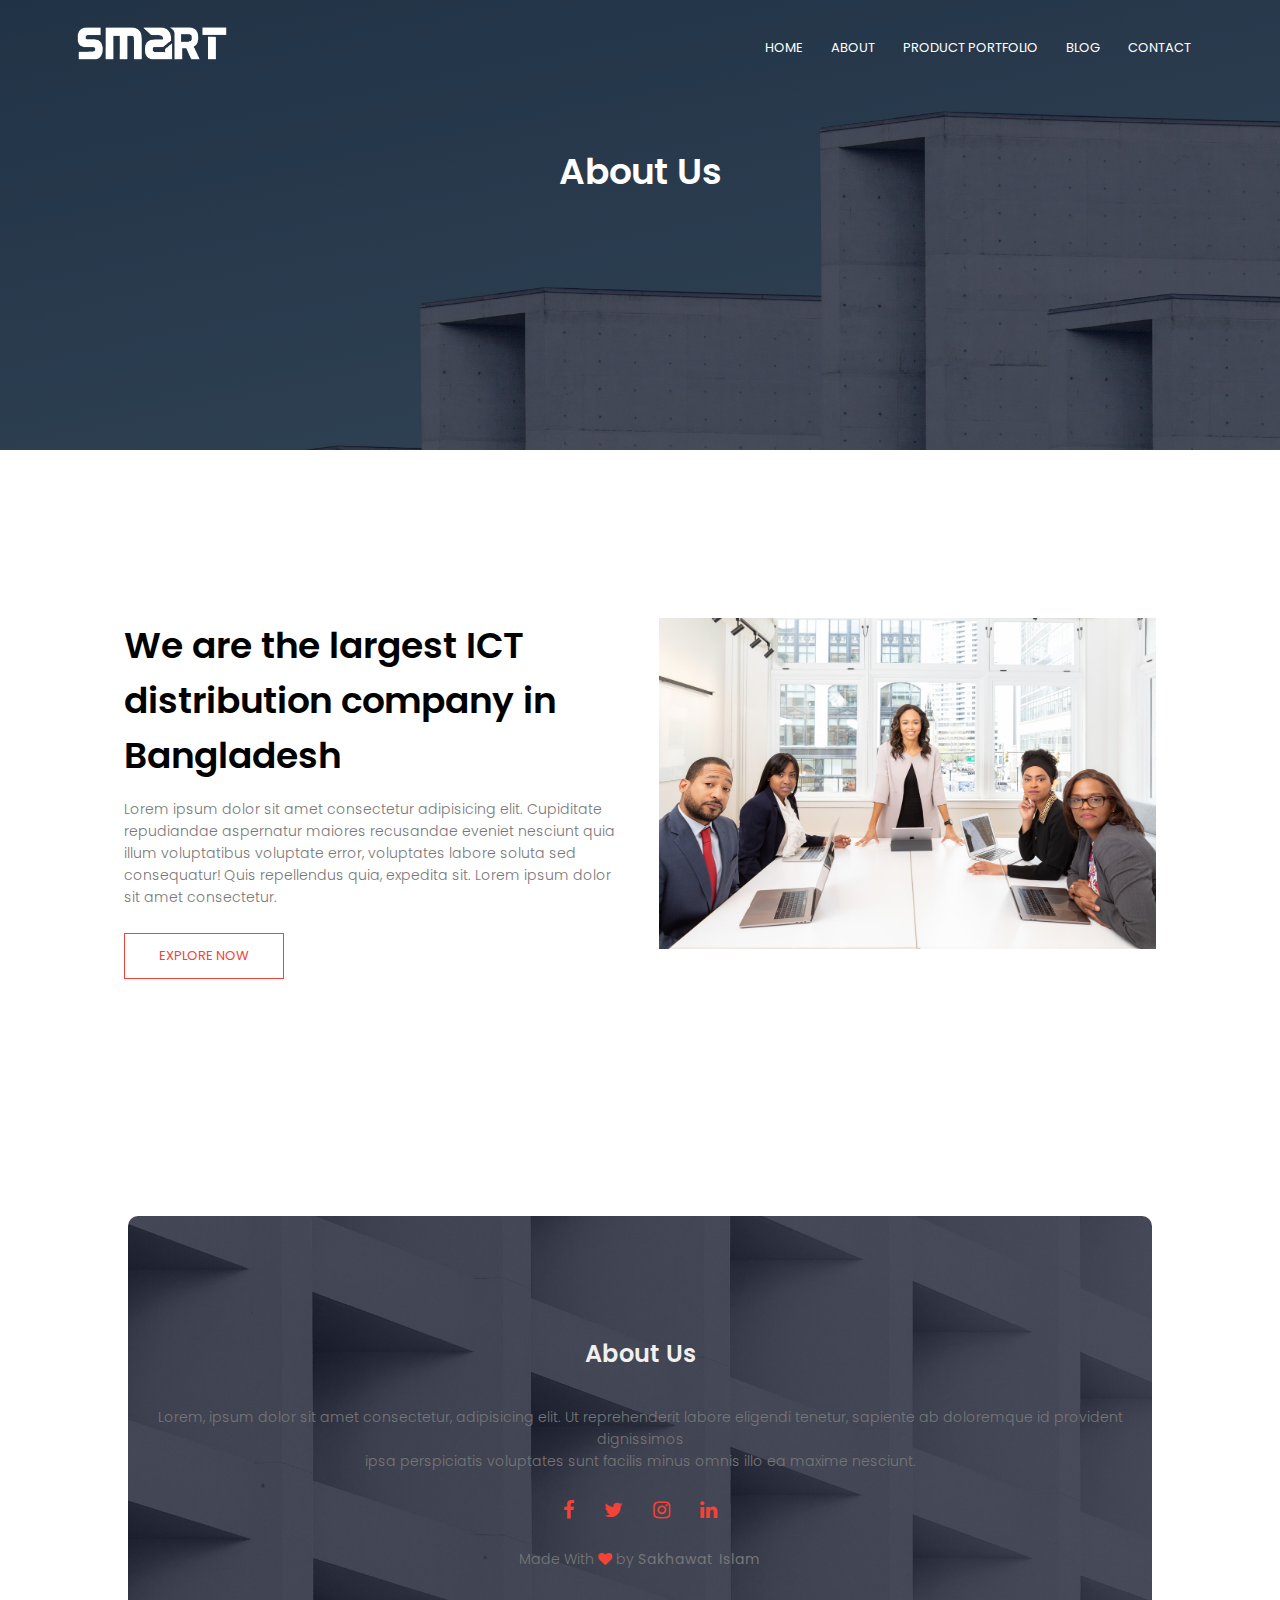
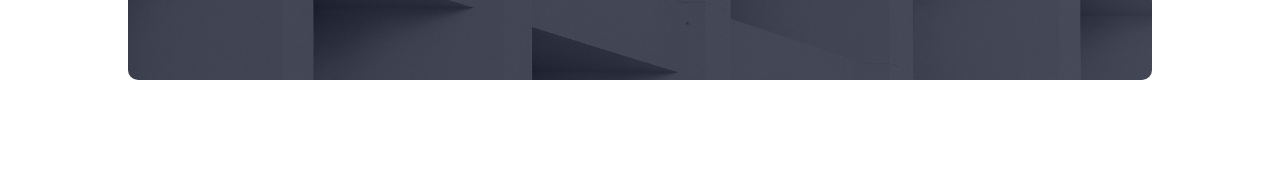
<file: About.html>
<!DOCTYPE html>
<html lang="en">
	<head>
		<meta charset="UTF-8">
		<meta name="viewport" content="width=device-width, initial-scale=1.0">
		<title>University Website Design</title>
		<link rel="icon" type="image" href="images/fav.png">
		<!-- style.css linking here -->
		<link rel="stylesheet" href="css/style.css">
		<!-- font family linking here -->
		<link href="https://fonts.googleapis.com/css2?family=Poppins:wght@100;200;300;400;500;600;700;800;900&display=swap" rel="stylesheet">
		<!-- font-awesome.min.css linking here -->
		<link rel="stylesheet" href="https://stackpath.bootstrapcdn.com/font-awesome/4.7.0/css/font-awesome.min.css">
	</head>
	<body>
		<!-- header section strt -->
		<section class="sub-header">
			<!-- nav strt -->
			<nav>
				<a href="index.html"><img src="images/logo.png" alt=""></a>
				<div class="nav-links" id="navLinks">
					<i class="fa fa-times" onclick="hideMenu()"></i>
					<ul>
						<li>
							<a href="index.html">HOME</a>
						</li>
						<li>
							<a href="About.html">ABOUT</a>
						</li>
						<li>
							<a href="Products.html">PRODUCT PORTFOLIO</a>
						</li>
						<li>
							<a href="Blog.html">BLOG</a>
						</li>
						<li>
							<a href="Contact.html">CONTACT</a>
						</li>
					</ul>
				</div>
				<i class="fa fa-bars" onclick="showMenu()"></i>
			</nav>
			<!-- nav end -->
			<h1>About Us</h1>
		</section>
		<!-- header section end -->
		<!-- about us content strt -->
		<section class="about-us">
			<div class="row">
				<div class="about-col">
				  <h1>We are the largest ICT distribution company in Bangladesh</h1>
				  <p>Lorem ipsum dolor sit amet consectetur adipisicing elit. Cupiditate repudiandae aspernatur maiores recusandae eveniet nesciunt quia illum voluptatibus voluptate error, voluptates labore soluta sed consequatur! Quis repellendus quia, expedita sit. Lorem ipsum dolor sit amet consectetur.</p>
				  <a href="" class="hero-btn red-btn">EXPLORE NOW</a>
				</div>
				<div class="about-col">
				   <img src="images/about.jpg" alt="">
				</div>
			</div>
		</section>
		
		<!-- footer strt -->
		<section class="footer">
			<h4>About Us</h4>
			<p>Lorem, ipsum dolor sit amet consectetur, adipisicing elit. Ut reprehenderit labore eligendi tenetur, sapiente ab doloremque id provident dignissimos <br> ipsa perspiciatis voluptates sunt facilis minus omnis illo ea maxime nesciunt.</p>
			<div class="icons">
				<i class="fa fa-facebook"></i>
				<i class="fa fa-twitter"></i>
				<i class="fa fa-instagram"></i>
				<i class="fa fa-linkedin"></i>
			</div>
			<p>Made With <i class="fa fa-heart"></i> by <strong>Sakhawat Islam</strong></p>
		</section>
		<!-- footer end -->
		<!-- Javascript for toggle menu -->
		<script>
			var navLinks = document.getElementById("navLinks");
			function showMenu(){
				navLinks.style.right = "0";
			}
			function hideMenu(){
				navLinks.style.right = "-200px";
			}
		</script>
	</body>
</html>
</file>
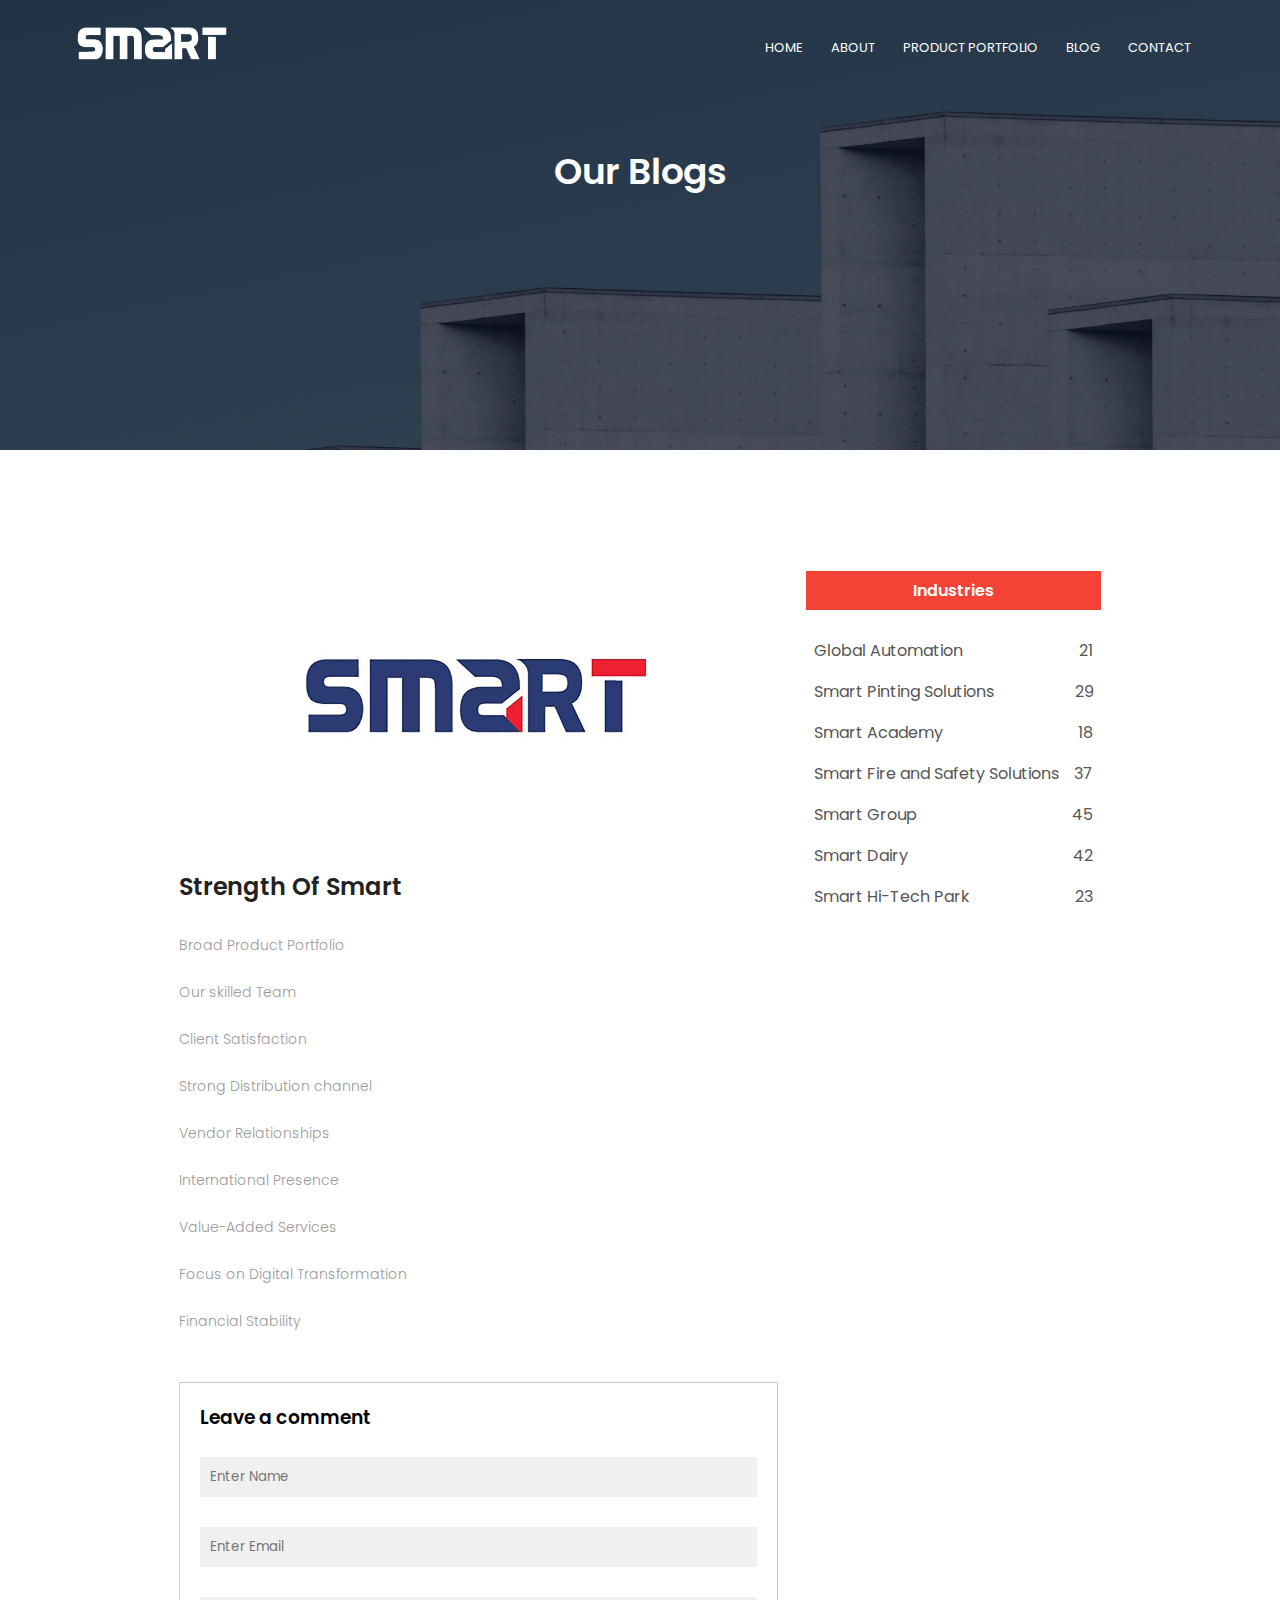
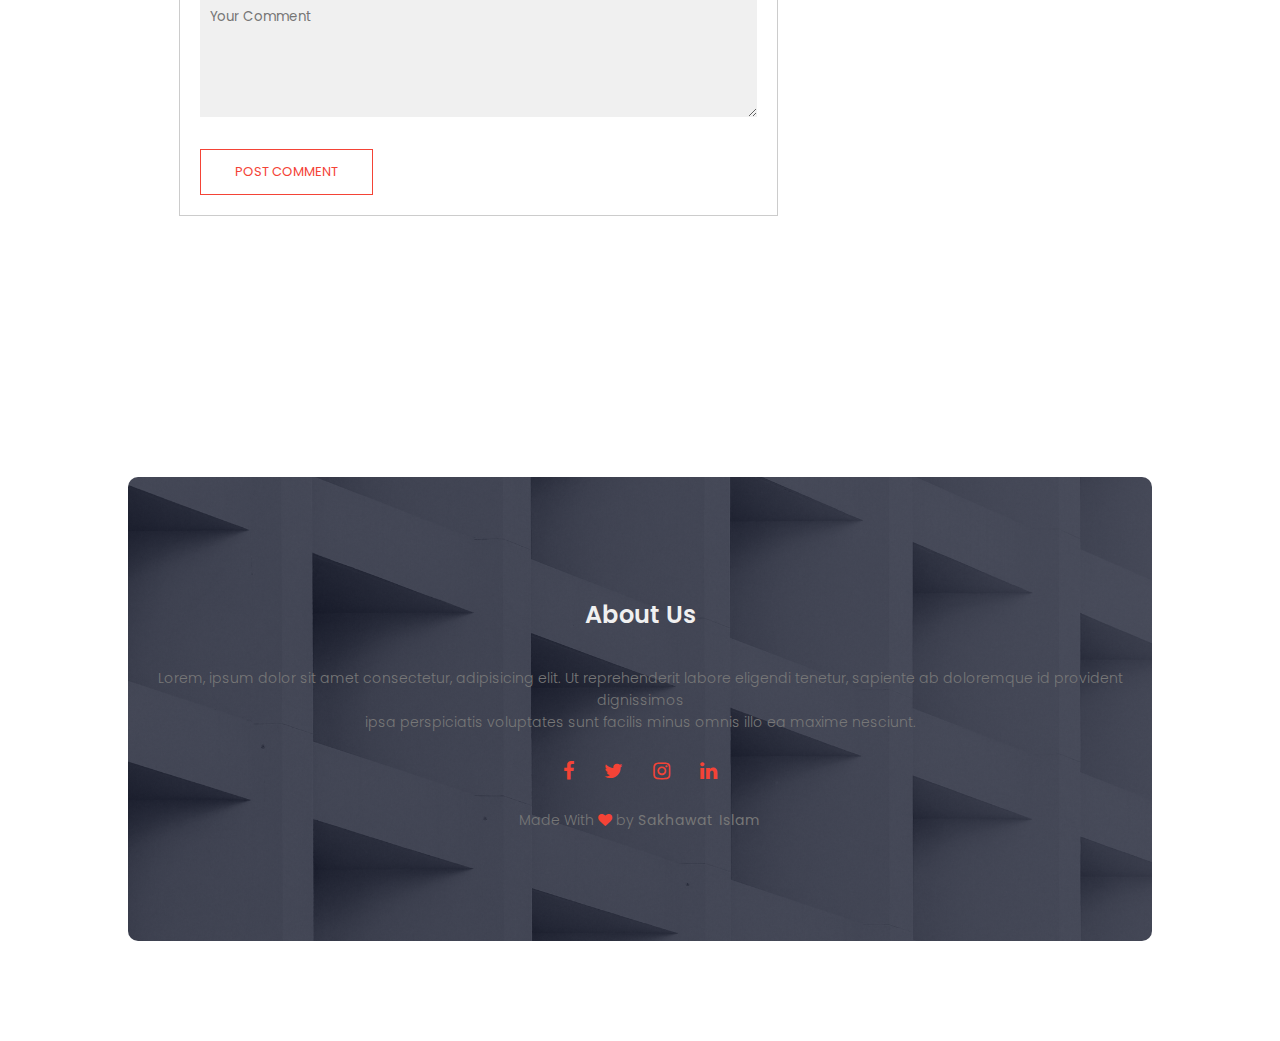
<file: Blog.html>
<!DOCTYPE html>
<html lang="en">
	<head>
		<meta charset="UTF-8">
		<meta name="viewport" content="width=device-width, initial-scale=1.0">
		<title>Smart Technologies (BD) Ltd</title>
		<link rel="icon" type="image" href="images/fav.png">
		<!-- style.css linking here -->
		<link rel="stylesheet" href="css/style.css">
		<!-- font family linking here -->
		<link href="https://fonts.googleapis.com/css2?family=Poppins:wght@100;200;300;400;500;600;700;800;900&display=swap" rel="stylesheet">
		<!-- font-awesome.min.css linking here -->
		<link rel="stylesheet" href="https://stackpath.bootstrapcdn.com/font-awesome/4.7.0/css/font-awesome.min.css">
	</head>
	<body>
		<!-- header section strt -->
		<section class="sub-header">
			<!-- nav strt -->
			<nav>
				<a href="index.html"><img src="images/logo.png" alt=""></a>
				<div class="nav-links" id="navLinks">
					<i class="fa fa-times" onclick="hideMenu()"></i>
					<ul>
						<li>
							<a href="index.html">HOME</a>
						</li>
						<li>
							<a href="About.html">ABOUT</a>
						</li>
						<li>
							<a href="Products.html">PRODUCT PORTFOLIO</a>
						</li>
						<li>
							<a href="Blog.html">BLOG</a>
						</li>
						<li>
							<a href="Contact.html">CONTACT</a>
						</li>
					</ul>
				</div>
				<i class="fa fa-bars" onclick="showMenu()"></i>
			</nav>
			<!-- nav end -->
			<h1>Our Blogs</h1>
		</section>
		<!-- header section end -->

		<!-- blog page content -->
		<section class="blog-content">
			<div class="row">
				<div class="blog-left">
					<img src="images/certificate.png" alt="">

					<h2>Strength Of Smart</h2>
					<p>Broad Product Portfolio</p>  
					<br>  
					<p>Our skilled Team</p>  
					<br>  
					<p>Client Satisfaction</p>  
					<br>  
					<p>Strong Distribution channel</p>  
					<br>  
					<p>Vendor Relationships</p>  
					<br>  
					<p>International Presence</p>  
					<br>  
					<p>Value-Added Services</p>  
					<br>  
					<p>Focus on Digital Transformation</p>  
					<br>  
					<p>Financial Stability</p> 

					<div class="comment-box">
						<h3>Leave a comment</h3>
						<form class="comment-form">
							<input type="text" placeholder="Enter Name">
							<input type="Email" placeholder="Enter Email">
							<textarea rows="5" placeholder="Your Comment"></textarea>
							<button type="Submit" class="hero-btn red-btn">POST COMMENT</button>
						</form>
					</div>
				</div>
				<div class="blog-right">
					<h3>Industries</h3>
					<div>
						<span>Global Automation</span>
						<span>21</span>
					</div>
					<div>
						<span>Smart Pinting Solutions</span>
						<span>29</span>
					</div>
					<div>
						<span>Smart Academy</span>
						<span>18</span>
					</div>
					<div>
						<span>Smart Fire and Safety Solutions</span>
						<span>37</span>
					</div>
					<div>
						<span>Smart Group</span>
						<span>45</span>
					</div>
					<div>
						<span>Smart Dairy</span>
						<span>42</span>
					</div>
					<div>
						<span>Smart Hi-Tech Park</span>
						<span>23</span>
					</div>
				</div>
			</div>
		</section>

	
		
		
		<!-- footer strt -->
		<section class="footer">
			<h4>About Us</h4>
			<p>Lorem, ipsum dolor sit amet consectetur, adipisicing elit. Ut reprehenderit labore eligendi tenetur, sapiente ab doloremque id provident dignissimos <br> ipsa perspiciatis voluptates sunt facilis minus omnis illo ea maxime nesciunt.</p>
			<div class="icons">
				<i class="fa fa-facebook"></i>
				<i class="fa fa-twitter"></i>
				<i class="fa fa-instagram"></i>
				<i class="fa fa-linkedin"></i>
			</div>
			<p>Made With <i class="fa fa-heart"></i> by <strong>Sakhawat Islam</strong></p>
		</section>
		<!-- footer end -->
		<!-- Javascript for toggle menu -->
		<script>
			var navLinks = document.getElementById("navLinks");
			function showMenu(){
				navLinks.style.right = "0";
			}
			function hideMenu(){
				navLinks.style.right = "-200px";
			}
		</script>
	</body>
</html>
</file>
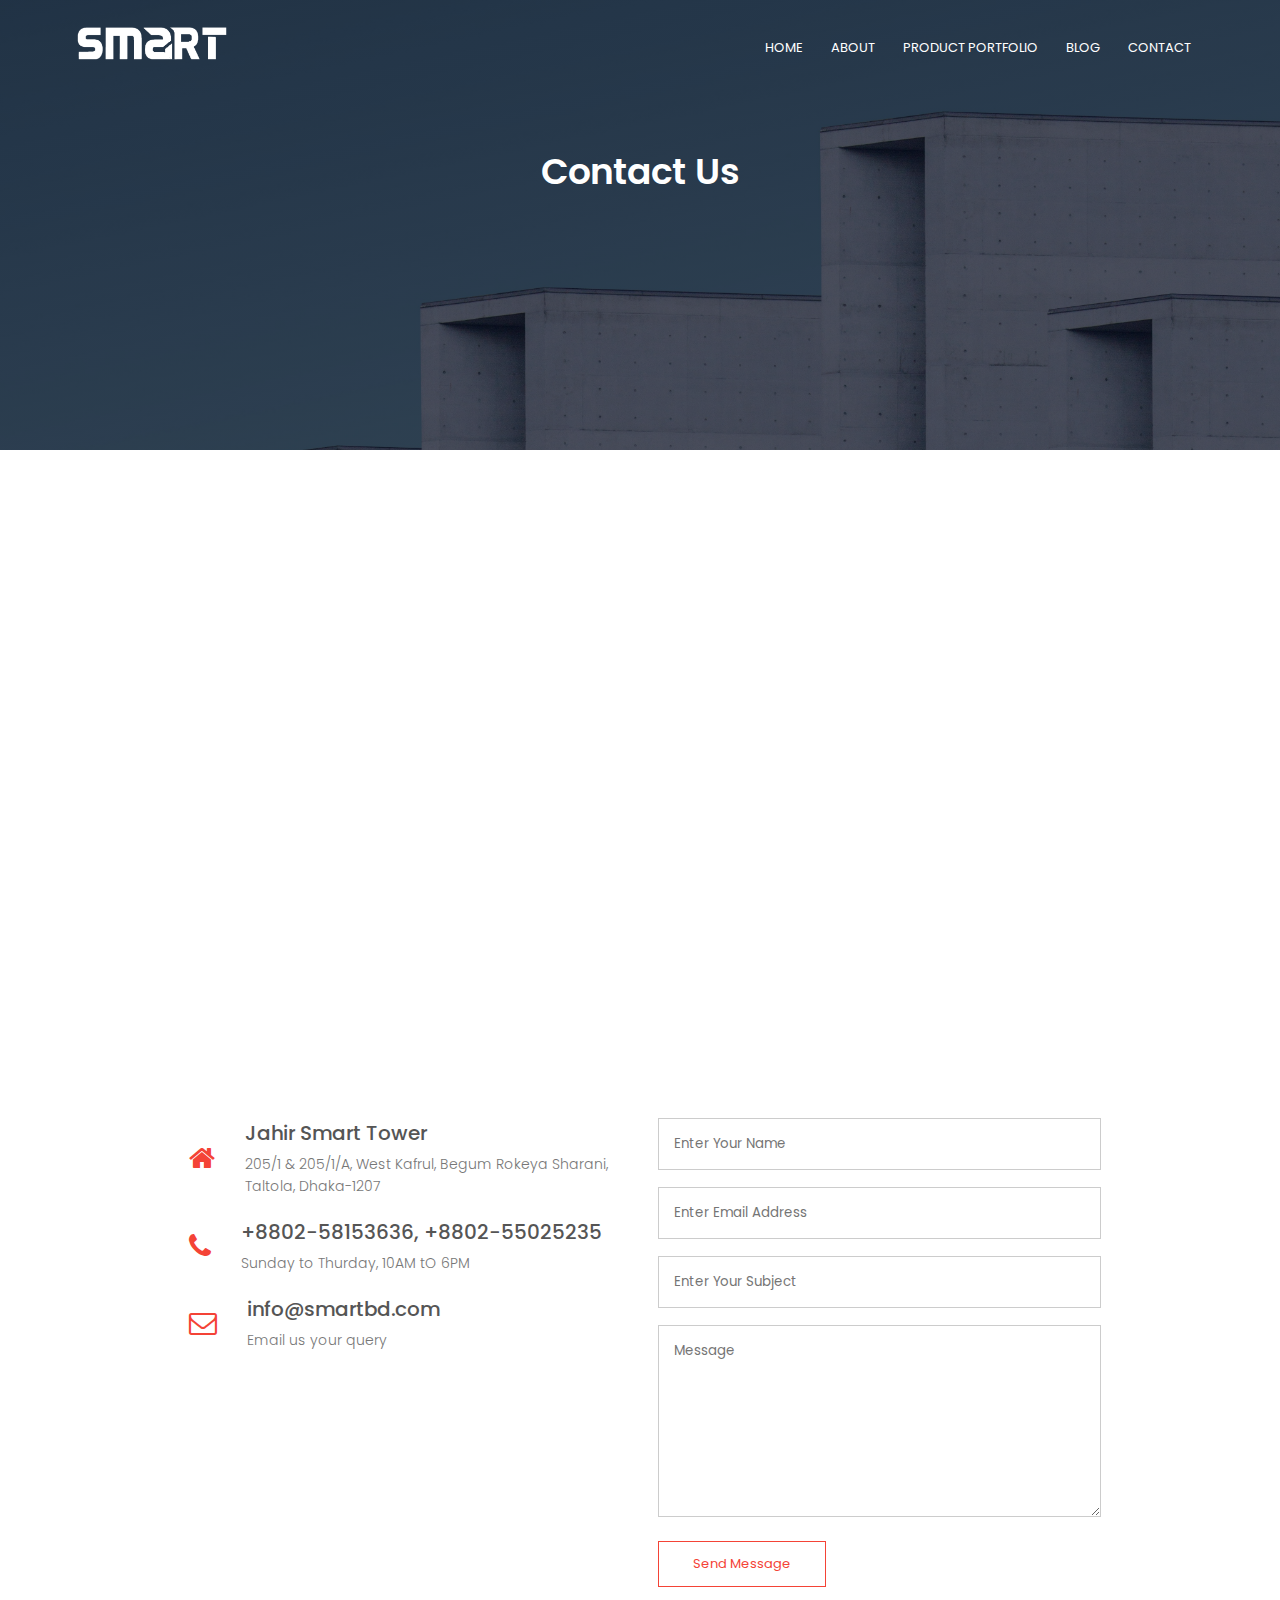
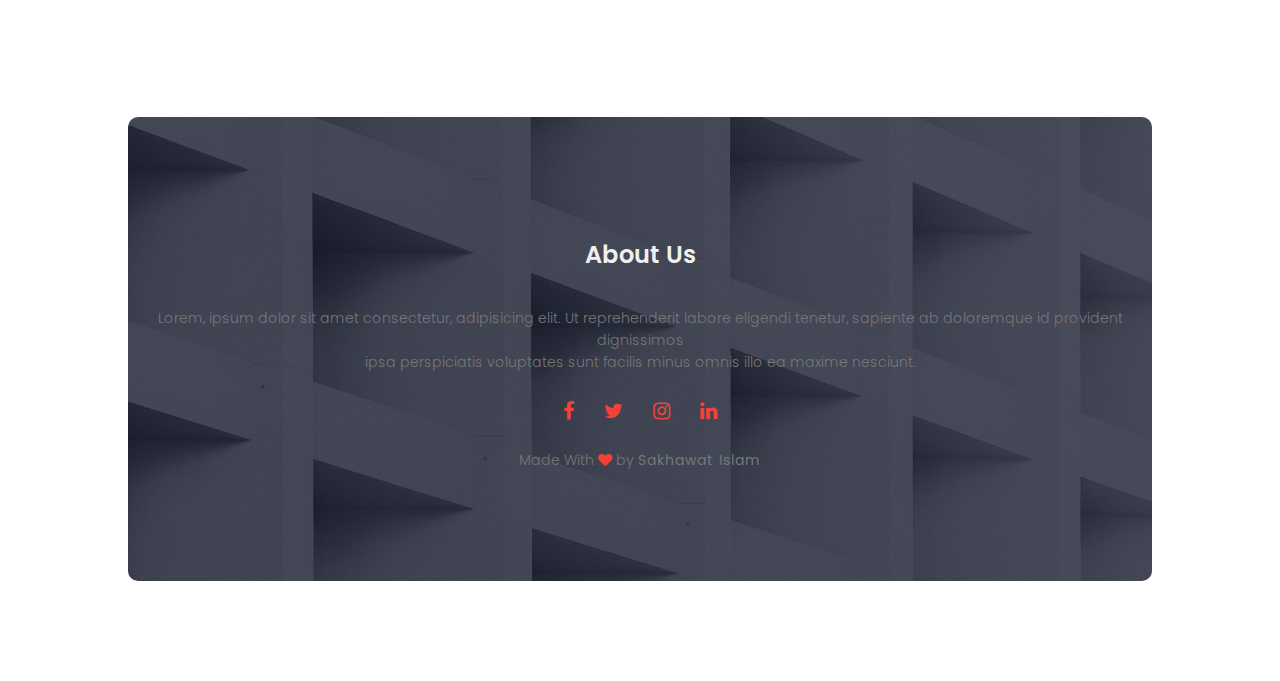
<file: Contact.html>
<!DOCTYPE html>
<html lang="en">
	<head>
		<meta charset="UTF-8">
		<meta name="viewport" content="width=device-width, initial-scale=1.0">
		<title>Smart Technologies (BD) Ltd</title>
		<link rel="icon" type="image" href="images/fav.png">
		<!-- style.css linking here -->
		<link rel="stylesheet" href="css/style.css">
		<!-- font family linking here -->
		<link href="https://fonts.googleapis.com/css2?family=Poppins:wght@100;200;300;400;500;600;700;800;900&display=swap" rel="stylesheet">
		<!-- font-awesome.min.css linking here -->
		<link rel="stylesheet" href="https://stackpath.bootstrapcdn.com/font-awesome/4.7.0/css/font-awesome.min.css">
	</head>
	<body>
		<!-- header section strt -->
		<section class="sub-header">
			<!-- nav strt -->
			<nav>
				<a href="index.html"><img src="images/logo.png" alt=""></a>
				<div class="nav-links" id="navLinks">
					<i class="fa fa-times" onclick="hideMenu()"></i>
					<ul>
						<li>
							<a href="index.html">HOME</a>
						</li>
						<li>
							<a href="About.html">ABOUT</a>
						</li>
						<li>
							<a href="Products.html">PRODUCT PORTFOLIO</a>
						</li>
						<li>
							<a href="Blog.html">BLOG</a>
						</li>
						<li>
							<a href="Contact.html">CONTACT</a>
						</li>
					</ul>
				</div>
				<i class="fa fa-bars" onclick="showMenu()"></i>
			</nav>
			<!-- nav end -->
			<h1>Contact Us</h1>
		</section>
		<!-- header section end -->

		<!-- Contact us content strt -->
		<section class="location">
			<iframe src="https://www.google.com/maps/embed?pb=!1m18!1m12!1m3!1d233667.86599869694!2d90.25446399931207!3d23.780863191512726!2m3!1f0!2f0!3f0!3m2!1i1024!2i768!4f13.1!3m3!1m2!1s0x3755b8b087026b81%3A0x8fa563bbdd5904c2!2z4Kai4Ka-4KaV4Ka-!5e0!3m2!1sbn!2sbd!4v1687194867216!5m2!1sbn!2sbd" 
			width="600" height="450" style="border:0;"allowfullscreen="" loading="lazy" referrerpolicy="no-referrer-when-downgrade"></iframe>
		</section>
		<section class="contact-us">
			<div class="row">
				<div class="contact-col">
					<div>
						<i class="fa fa-home"></i>
						<span>
							<h5>Jahir Smart Tower</h5>
							<p>205/1 & 205/1/A, West Kafrul, Begum Rokeya Sharani, Taltola, Dhaka-1207</p>
						</span>
					</div>
					<div>
						<i class="fa fa-phone"></i>
						<span>
							<h5>+8802-58153636, +8802-55025235</h5>
							<p>Sunday to Thurday, 10AM tO 6PM</p>
						</span>
					</div>
					<div>
						<i class="fa fa-envelope-o"></i>
						<span>
							<h5>info@smartbd.com</h5>
							<p>Email us your query</p>
						</span>
					</div>
				</div>
				<div class="contact-col">
					<form action="form handelar.php" method="post">
						<input type="text" name="name" placeholder="Enter Your Name" required>
						<input type="email" name="email" placeholder="Enter Email Address" required>
						<input type="text" name="subject" placeholder="Enter Your Subject" required>
						<textarea rows="8" name="message" placeholder="Message" required></textarea>
						<button type="Submit" class="hero-btn red-btn">Send Message</button>
					</form>
				</div>
			</div>
		</section>
		
		
		<!-- footer strt -->
		<section class="footer">
			<h4>About Us</h4>
			<p>Lorem, ipsum dolor sit amet consectetur, adipisicing elit. Ut reprehenderit labore eligendi tenetur, sapiente ab doloremque id provident dignissimos <br> ipsa perspiciatis voluptates sunt facilis minus omnis illo ea maxime nesciunt.</p>
			<div class="icons">
				<i class="fa fa-facebook"></i>
				<i class="fa fa-twitter"></i>
				<i class="fa fa-instagram"></i>
				<i class="fa fa-linkedin"></i>
			</div>
			<p>Made With <i class="fa fa-heart"></i> by <strong>Sakhawat Islam</strong></p>
		</section>
		<!-- footer end -->
		<!-- Javascript for toggle menu -->
		<script>
			var navLinks = document.getElementById("navLinks");
			function showMenu(){
				navLinks.style.right = "0";
			}
			function hideMenu(){
				navLinks.style.right = "-200px";
			}
		</script>
	</body>
</html>
</file>
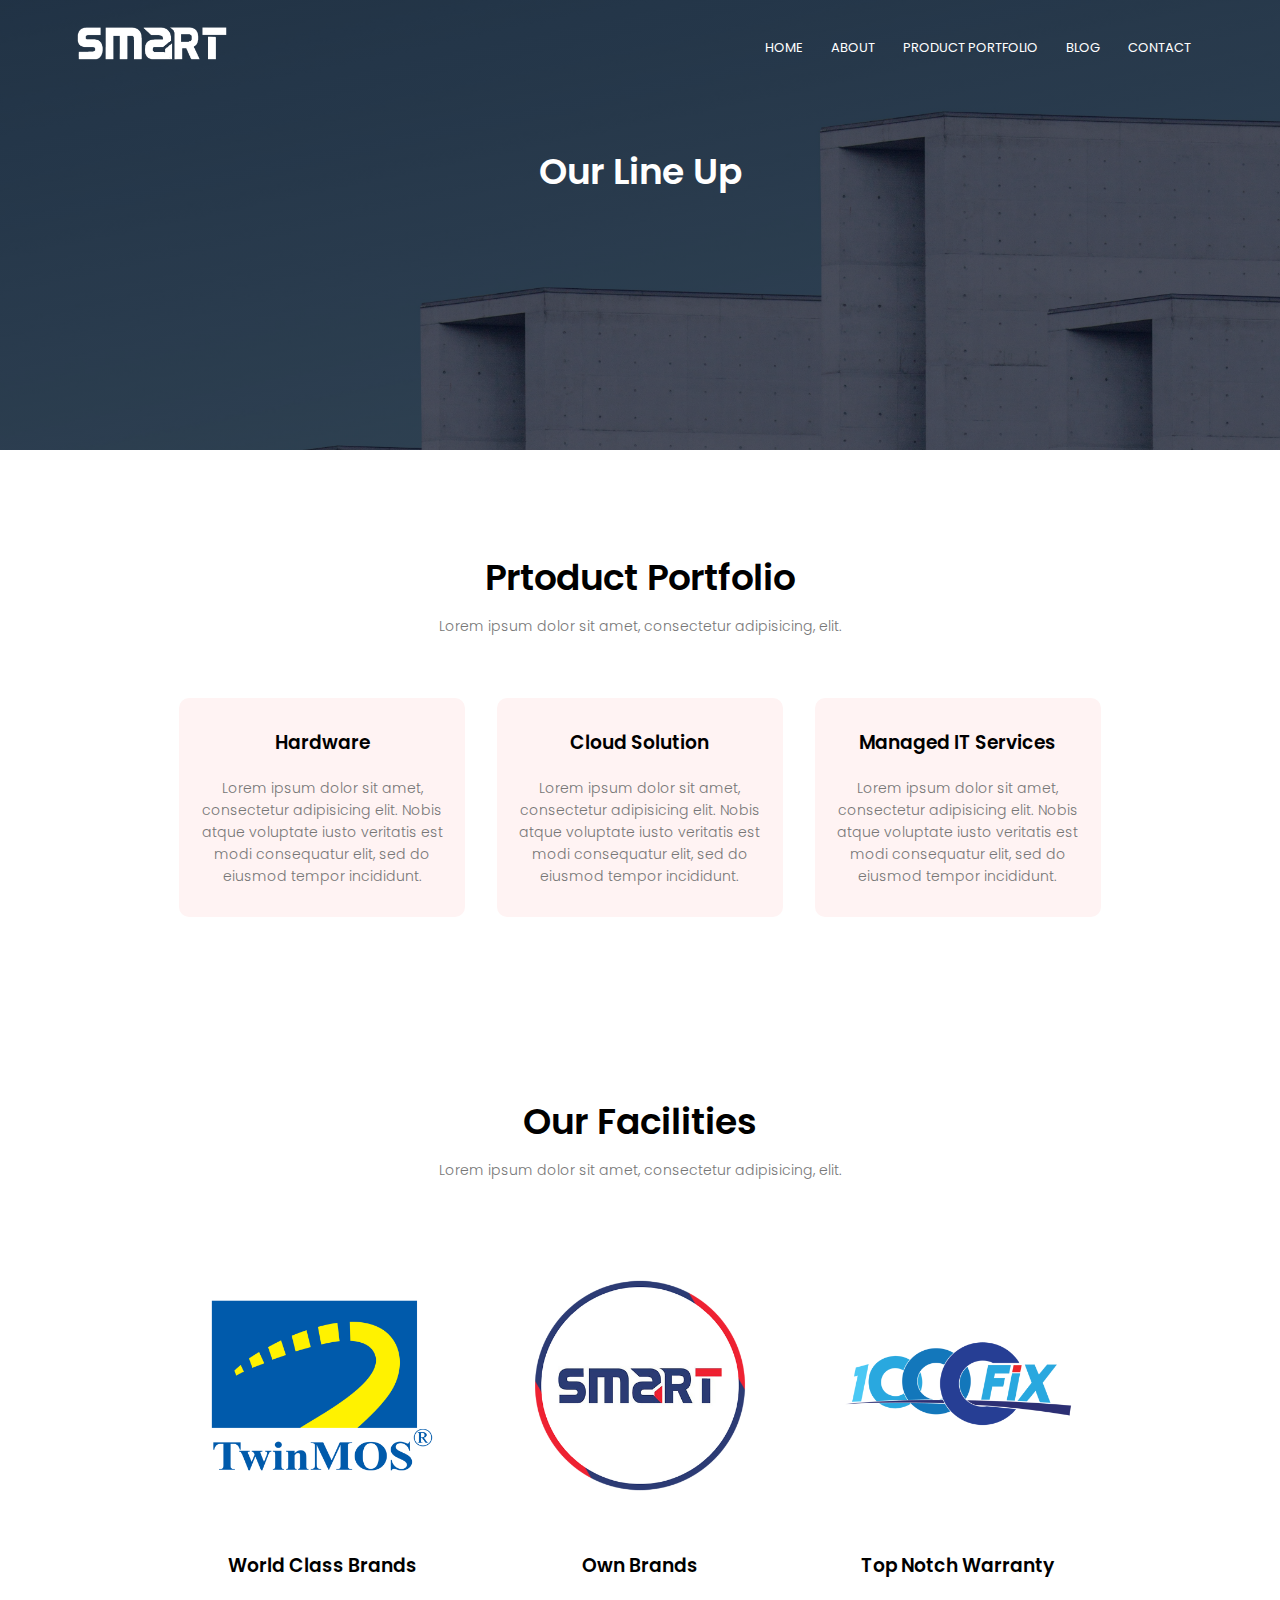
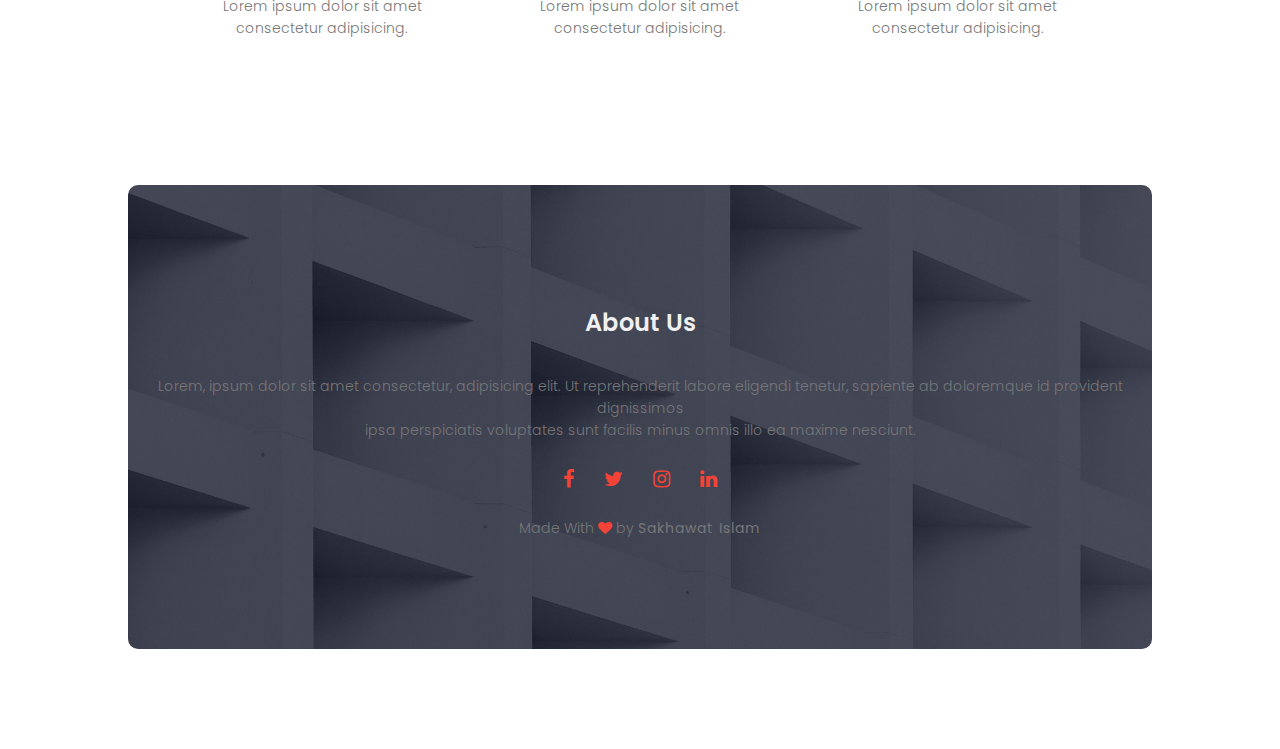
<file: Products.html>
<!DOCTYPE html>
<html lang="en">
	<head>
		<meta charset="UTF-8">
		<meta name="viewport" content="width=device-width, initial-scale=1.0">
		<title>Smart Technologies (BD) Ltd</title>
		<link rel="icon" type="image" href="images/fav.png">
		<!-- style.css linking here -->
		<link rel="stylesheet" href="css/style.css">
		<!-- font family linking here -->
		<link href="https://fonts.googleapis.com/css2?family=Poppins:wght@100;200;300;400;500;600;700;800;900&display=swap" rel="stylesheet">
		<!-- font-awesome.min.css linking here -->
		<link rel="stylesheet" href="https://stackpath.bootstrapcdn.com/font-awesome/4.7.0/css/font-awesome.min.css">
	</head>
	<body>
		<!-- header section strt -->
		<section class="sub-header">
			<!-- nav strt -->
			<nav>
				<a href="index.html"><img src="images/logo.png" alt=""></a>
				<div class="nav-links" id="navLinks">
					<i class="fa fa-times" onclick="hideMenu()"></i>
					<ul>
						<li>
							<a href="index.html">HOME</a>
						</li>
						<li>
							<a href="About.html">ABOUT</a>
						</li>
						<li>
							<a href="Products.html">PRODUCT PORTFOLIO</a>
						</li>
						<li>
							<a href="Blog.html">BLOG</a>
						</li>
						<li>
							<a href="Contact.html">CONTACT</a>
						</li>
					</ul>
				</div>
				<i class="fa fa-bars" onclick="showMenu()"></i>
			</nav>
			<!-- nav end -->
			<h1>Our Line Up</h1>
		</section>
		<!-- header section end -->

		<!-- Product content strt -->
		<section class="product">
			<h1>Prtoduct Portfolio</h1>
			<p>Lorem ipsum dolor sit amet, consectetur adipisicing, elit.</p>
			<div class="row">
				<div class="product-col">
					<h3>Hardware</h3>
					<p>Lorem ipsum dolor sit amet, consectetur adipisicing elit. Nobis atque voluptate iusto veritatis est modi consequatur elit, sed do eiusmod
					tempor incididunt.</p>
				</div>
				<div class="product-col">
					<h3>Cloud Solution</h3>
					<p>Lorem ipsum dolor sit amet, consectetur adipisicing elit. Nobis atque voluptate iusto veritatis est modi consequatur elit, sed do eiusmod
					tempor incididunt.</p>
				</div>
				<div class="product-col">
					<h3>Managed IT Services</h3>
					<p>Lorem ipsum dolor sit amet, consectetur adipisicing elit. Nobis atque voluptate iusto veritatis est modi consequatur elit, sed do eiusmod
					tempor incididunt.</p>
				</div>
			</div>
		</section>

		<!-- Facilities -->
		<section class="facilities">
			<h1>Our Facilities</h1>
			<p>Lorem ipsum dolor sit amet, consectetur adipisicing, elit.</p>
			<div class="row">
				<div class="facilities-col">
					<img src="images/library.png" alt="">
					<h3>World Class Brands</h3>
					<p>Lorem ipsum dolor sit amet consectetur adipisicing.</p>
				</div>
				<div class="facilities-col">
					<img src="images/basketball.png" alt="">
					<h3>Own Brands</h3>
					<p>Lorem ipsum dolor sit amet consectetur adipisicing.</p>
				</div>
				<div class="facilities-col">
					<img src="images/cafeteria.png" alt="">
					<h3> Top Notch Warranty</h3>
					<p>Lorem ipsum dolor sit amet consectetur adipisicing.</p>
				</div>
			</div>
		</section>

		
		
		<!-- footer strt -->
		<section class="footer">
			<h4>About Us</h4>
			<p>Lorem, ipsum dolor sit amet consectetur, adipisicing elit. Ut reprehenderit labore eligendi tenetur, sapiente ab doloremque id provident dignissimos <br> ipsa perspiciatis voluptates sunt facilis minus omnis illo ea maxime nesciunt.</p>
			<div class="icons">
				<i class="fa fa-facebook"></i>
				<i class="fa fa-twitter"></i>
				<i class="fa fa-instagram"></i>
				<i class="fa fa-linkedin"></i>
			</div>
			<p>Made With <i class="fa fa-heart"></i> by <strong>Sakhawat Islam</strong></p>
		</section>
		<!-- footer end -->
		<!-- Javascript for toggle menu -->
		<script>
			var navLinks = document.getElementById("navLinks");
			function showMenu(){
				navLinks.style.right = "0";
			}
			function hideMenu(){
				navLinks.style.right = "-200px";
			}
		</script>
	</body>
</html>
</file>
<file: css/style.css>
*{
	margin: 0;
	padding: 0;
	font-family: 'Poppins', sans-serif;

}
.header{
	min-height: 100vh;
	width: 100%;
	background-image: linear-gradient(rgba(4, 9, 30, 0.7),rgba(4, 9, 30, 0.7)),url('../images/banner.png');
	background-position: center;
	background-size: cover;
	position: relative;
}
nav{
	display: flex;
	padding: 2% 6%;
	justify-content: space-between;
	align-items: center;
}
nav img{
	width: 150px;
}
.nav-links{
	flex: 1;
	text-align: right;
}
.nav-links ul li{
	list-style: none;
	display: inline-block;
	padding: 8px 12px;
	position: relative;
}
.nav-links ul li::after{
	content: '';
	width: 0%;
	height: 2px;
	background: #f44336;
	display: block;
	margin: auto;
	transition: 0.5s;
}
.nav-links ul li:hover::after{
	width: 100%;
}
.nav-links ul li a{
	font-size: 13px;
	text-decoration: none;
	color: #fff;
}
.text-box{
	width: 90%;
	color: #fff;
	position: absolute;
	top: 50%;
	left: 50%;
	transform: translate(-50%,-50%);
	text-align: center;
}
.text-box h1{
	font-size: 62px;
}
.text-box p{
	font-size: 14px;
	margin: 10px 0 40px;
}
.hero-btn{
	display: inline-block;
	text-decoration: none;
	color: #fff;
	border: 1px solid #fff;
	padding: 12px 34px;
	font-size: 13px;
	background: transparent;
	position: relative;
	cursor: pointer;
}
.hero-btn:hover{
	border: 1px solid #f44336;
	background:#f44336 ;
	transition: 1s;
}
nav .fa{
	display: none;
}
/*header media query strt*/
@media(max-width: 700px){
	.text-box h1{
	  font-size: 20px;
    }
    .nav-links ul li{
      display: block;	
    }
    .nav-links{
      position: fixed;
      background: #f44336;
      height: 100vh;
      width: 200px;
      top: 0;
      right: -200px;
      text-align: left;
      z-index: 2;
      transition: 1s;
    }
    nav .fa{
    	display: block;
    	color: #fff;
    	margin: 10px;
    	font-size: 22px;
    	cursor: pointer;
    }
    .nav-links ul{
    	padding: 30px;
    }
}
/*header media query end*/

.product{
   width: 80%;
   margin: auto;
   text-align: center;
   padding-top: 100px;
}
h1{
	font-size: 36px;
	font-weight: 600;
}
p{
	font-size: 14px;
	font-weight: 300;
	line-height: 22px;
	color: #777;
	padding: 10px;
}
.row{
	margin: 5%;
	display: flex;
	justify-content: space-between;
}
.product-col{
	flex-basis: 31%;
	background: #fff3f3;
	border-radius: 10px;
	margin-bottom: 5%;
	padding: 20px 12px;
	box-sizing: border-box;
	transition: 0.5s;
}
.product-col:hover{
	box-shadow: 0 0 20px 0 rgba(0, 0, 0, 0.2);
}
h3{
	font-weight: 600;
	text-align: center;
	margin: 10px 0;
}
/*couse meadia query strt*/
@media(max-width: 700px){
	.row{
		flex-direction: column;
	}
}
/*couse meadia query end*/
.campus{
   width: 80%;
   margin: auto;
   text-align: center;
   padding-top: 50px;

}
.campus-col{
	flex-basis: 32%;
	border-radius: 10px;
	margin-bottom: 30px;
	position: relative;
	overflow: hidden;
}
.campus-col img{
	width: 100%;
	display: block;
}
.layer{
    background: transparent;
    height: 100%;
    width: 100%;
    position: absolute;
    top: 0;
    left: 0;
    transition: 0.5s;
}
.layer:hover{
	background: rgba(226, 0, 0, 0.7);
}
.layer h3{
	width: 100%;
	font-size: 26px;
	font-weight: 500;
	color: #fff;
	bottom: 0;
	left: 50%;
	transform: translate(-50%);
	position: absolute;
	opacity: 0;
	transition: 0.5s;

}
.layer:hover h3{
	bottom: 45%;
	opacity: 1;
}
.facilities{
	width: 80%;
	margin: auto;
	text-align: center;
	padding-top: 80px;
}
.facilities-col{
	flex-basis: 31%;
	border-radius: 10px;
	margin-bottom: 5%;
	text-align: left;
}
.facilities-col img{
	width: 100%;
	border-radius: 10px;
}
.facilities-col p{
	padding: 0;
	text-align: center;
}
.facilities-col h3{
	margin:16px 0px 15px 0px;
	text-align: center;
}
.testimonials{
	width: 80%;
	margin: auto;
	text-align: center;
	padding-top: 100px;
}
.testimonial-col{
	flex-basis: 44%;
	border-radius: 10px;
	margin-bottom: 5%;
	text-align: left;
	background: #fff3f3;
	padding: 25px;
	cursor: pointer;
	display: flex;
}
.testimonial-col img{
	height: 40px;
	margin:0 30px 0 5px;
	border-radius: 50%;
}
.testimonial-col p{
	padding: 0;
}
.testimonial-col h3{
	margin: 15px 0px 0px 0px;
	text-align: left;
}
.testimonial-col .fa{
	color: #f44336;
}
@media(max-width: 700px){
	.testimonial-col img{
	margin:0 15px 0 0px;
}
}
.cta{
	margin: 100px auto;
	width: 80%;
	background-image: linear-gradient(rgba(4, 9, 30, 0.7),rgba(4, 9, 30, 0.7)),url('../images/banner2.jpg');
	background-position: center;
	background-size: cover;
	border-radius: 10px;
	text-align: center;
	padding: 100px 0;
}
.cta h1{
	color: #fff;
	margin: 0 0 40px 0;
	padding: 0;
}
@media(max-width: 700px){
	.cta h1{
		font-size: 24px;
	}
}
.footer{
	margin: 100px auto;
	width: 80%;
	background-image: linear-gradient(rgba(4, 9, 30, 0.7),rgba(4, 9, 30, 0.7)),url('../images/footer.jpg');
	background-position: center;
	background-size: cover;
	border-radius: 10px;
	text-align: center;
	padding: 100px 0;
}
.footer h4{
	color: #f0f0f0;
	font-size: 24px;
	margin: 20px 0 25px 0;
	font-weight: 600;
}
.footer p strong{
	letter-spacing: 1px;
}
.footer:hover p strong{
	color: #f44336;
} 
.icons .fa{
	font-size: 20px;
	color: #f44336;
	margin: 0px 13px;
	cursor: pointer;
	padding: 18px 0;
}
.icons i:nth-child(1):hover{
	color: #3b5998;
}
.icons i:nth-child(2):hover{
	color: #1BAAE1;
}
.icons i:nth-child(3):hover{
	color: #4E433C;
}
.icons i:nth-child(4):hover{
	color: #4875B4;
}
.fa-heart{
	color: #f44336;
}
/*---About us-----*/
.sub-header{
	height: 50vh;
	width: 100%;
	background-image: linear-gradient(rgba(4, 9, 30, 0.7),rgba(4, 9, 30, 0.7)),url('../images/background.jpg');
	background-position: center;
	background-size: cover;
	text-align: center;
	color: #fff;
}
.sub-header h1{
	margin-top: 50px;
}
.about-us{
	width: 90%;
	margin: auto;
	padding: 80px 0 50px 0;
}
.about-col{
	flex-basis: 48%;
	padding: 30px 2px;
}
.about-col img{
	width: 100%;
}
.about-col h1{
	padding-top: 0;
}
.about-col p{
	padding: 15px 0 25px;
}
.red-btn{
	border: 1px solid #f44336;
	background: transparent;
	color: #f44336;
}
.red-btn:hover{
	color: #fff;
}
/*----blog content----*/
.blog-content{
	width: 80%;
	margin: auto;
	padding: 60px 0;
}
.blog-left{
	flex-basis: 65%;
}
.blog-left img{
	width: 100%;
}
.blog-left h2{
	font-weight: 600;
	color: #222;
	margin: 30px 0px;
}
.blog-left p{
	color: #999;
	padding: 0;
}
.comment-box{
	border: 1px solid #ccc;
	margin: 50px 0;
	padding: 10px 20px;
}
.comment-box h3{
	text-align: left;
}
.comment-form input, .comment-form textarea{
    width: 100%;
    padding: 10px;
    margin: 15px 0;
    box-sizing: border-box;
    border: none;
    outline: none;
    background: #f0f0f0;
}
.comment-form button{
	margin: 10px 0;
}
.blog-right{
	flex-basis: 32%;
}
.blog-right h3{
	background: #f44336;
	color: #fff;
	padding: 7px 0;
	font-size: 16px;
	margin-bottom: 20px;
}
.blog-right div{
	display: flex;
	align-items: center;
	justify-content: space-between;
	color: #555;
	padding: 8px;
	box-sizing: border-box;
}
@media(max-width: 700px){
	.sub-header h1{
		font-size: 24px;
	}
}
/*--contact us page---*/
.location{
	width: 80%;
	margin: auto;
	padding: 80px 0;
}
.location iframe{
	width: 100%;
}
.contact-us{
	width: 80%;
	margin: auto;
}
.contact-col{
	flex-basis: 48%;
	margin-bottom: 30px;
}
.contact-col div{
	display: flex;
	align-items: center;
	margin-bottom: 20px;
}
.contact-col div .fa{
	font-size: 28px;
	color: #f44336;
	margin: 10px;
	margin-right: 30px;
}
.contact-col div p{
	padding: 0;
}
.contact-col div h5{
	font-size: 20px;
	font-weight: 500;
	margin-bottom: 5px;
	color: #555;
}
.contact-col input, .contact-col textarea{
	width: 100%;
	padding: 15px;
	margin-bottom: 17px;
	outline: none;
	border: 1px solid #ccc;
	box-sizing: border-box;
}
</file>
